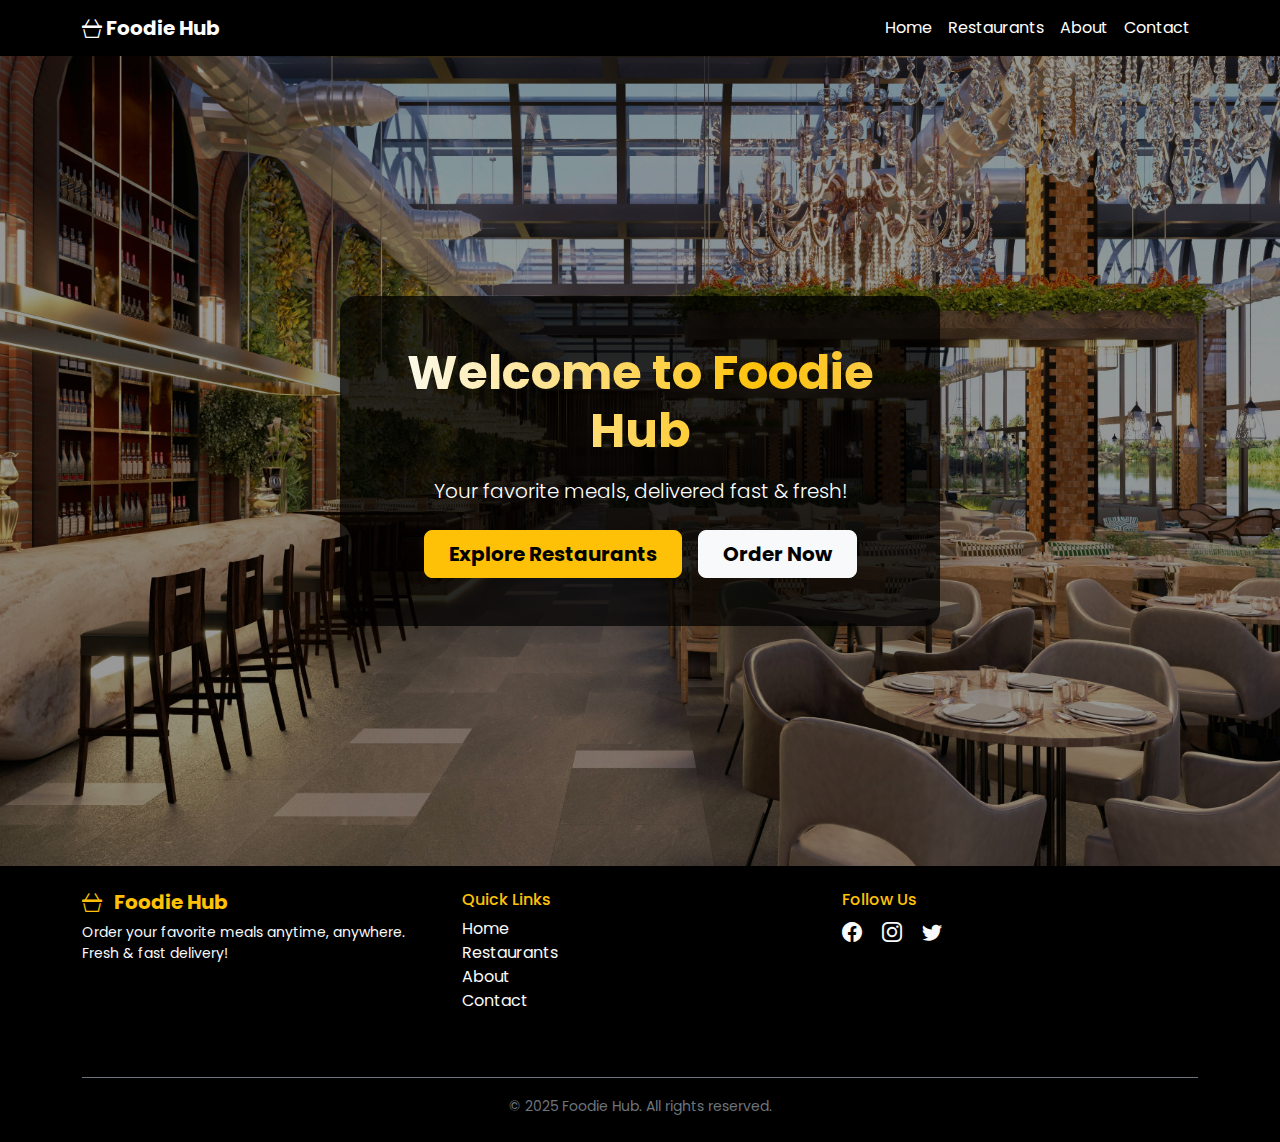
<file: index.html>
<!DOCTYPE html>
<html lang="en">
<head>
  <meta charset="UTF-8" />
  <meta name="viewport" content="width=device-width, initial-scale=1" />
  <title>Foodie Hub - Home</title>

  <!-- Bootstrap CSS -->
  <link href="https://cdn.jsdelivr.net/npm/bootstrap@5.3.0/dist/css/bootstrap.min.css" rel="stylesheet" />

  <!-- Bootstrap Icons -->
  <link href="https://cdn.jsdelivr.net/npm/bootstrap-icons@1.10.5/font/bootstrap-icons.css" rel="stylesheet" />

  <!-- Google Fonts -->
  <link href="https://fonts.googleapis.com/css2?family=Poppins&display=swap" rel="stylesheet" />

  <!-- Custom CSS -->
  <link rel="stylesheet" href="style.css" />
  <link rel="icon" href="images/favicone.png" type="image/x-icon" />
</head>
<body class="bg-dark text-light">
  <!-- Navbar -->
  <nav class="navbar navbar-expand-lg navbar-dark sticky-top bg-black">
    <div class="container">
      <a class="navbar-brand fw-bold" href="#"><i class="bi bi-basket3"></i> Foodie Hub</a>
        <button class="navbar-toggler" type="button" data-bs-toggle="collapse" data-bs-target="#mainNav">
        <span class="navbar-toggler-icon"></span>
      </button>
      <div class="collapse navbar-collapse" id="mainNav">
        <ul class="navbar-nav ms-auto">
          <li class="nav-item"><a class="nav-link text-white" href="index.html">Home</a></li>
          <li class="nav-item"><a class="nav-link text-white" href="resturants.html">Restaurants</a></li>
          <li class="nav-item"><a class="nav-link text-white" href="about.html">About</a></li>
          <li class="nav-item"><a class="nav-link text-white" href="contact.html">Contact</a></li>
        </ul>
      </div>
    </div>
  </nav>


  <!-- Hero Section -->
  <section class="hero flex-grow-1 d-flex align-items-center justify-content-center text-center">
    <div class="hero-card p-5 rounded-4 shadow-lg">
      <h1 class="hero-title fw-bold mb-3">Welcome to Foodie Hub</h1>
      <p class="lead mb-4">Your favorite meals, delivered fast & fresh!</p>
      <div class="d-flex flex-wrap justify-content-center">
      <a href="resturants.html" class="btn btn-warning btn-lg fw-bold px-4">
        Explore Restaurants
      </a>
      <a href="order.html" class="btn btn-light btn-lg fw-bold px-4 ms-3 mt-3 mt-md-0">
        Order Now
      </a>
      </div>
    </div>
   </section>
 <!-- Footer -->
<footer class="bg-black text-light py-4">
  <div class="container text-center text-md-start">
    <div class="row">
      <!-- Icone And descriptions-->
      <div class="col-md-4 mb-4">
        <h5 class="fw-bold text-warning">
          <i class="bi bi-basket3 me-2"></i> Foodie Hub
        </h5>
        <p class="small">Order your favorite meals anytime, anywhere. Fresh & fast delivery!</p>
      </div>

      <!--Quick Links -->
      <div class="col-md-4 mb-4">
        <h6 class="text-warning">Quick Links</h6>
        <ul class="list-unstyled">
          <li><a href="index.html" class="text-light text-decoration-none">Home</a></li>
          <li><a href="resturant.html" class="text-light text-decoration-none">Restaurants</a></li>
          <li><a href="about.html" class="text-light text-decoration-none">About</a></li>
          <li><a href="contact.html" class="text-light text-decoration-none">Contact</a></li>
        </ul>
      </div>

      <!-- Social Medias-->
      <div class="col-md-4 mb-4">
        <h6 class="text-warning">Follow Us</h6>
        <a href="#" class="text-light me-3 fs-5"><i class="bi bi-facebook"></i></a>
        <a href="#" class="text-light me-3 fs-5"><i class="bi bi-instagram"></i></a>
        <a href="#" class="text-light me-3 fs-5"><i class="bi bi-twitter"></i></a>
      </div>
    </div>

    <!-- Copy Right-->
    <div class="text-center pt-3 border-top border-secondary mt-4">
      <small class="text-secondary">&copy; 2025 Foodie Hub. All rights reserved.</small>
    </div>
  </div>
</footer>
  <!-- Bootstrap Bundle -->
  <script src="https://cdn.jsdelivr.net/npm/bootstrap@5.3.7/dist/js/bootstrap.bundle.min.js"></script>
</body>
</html>
</file>
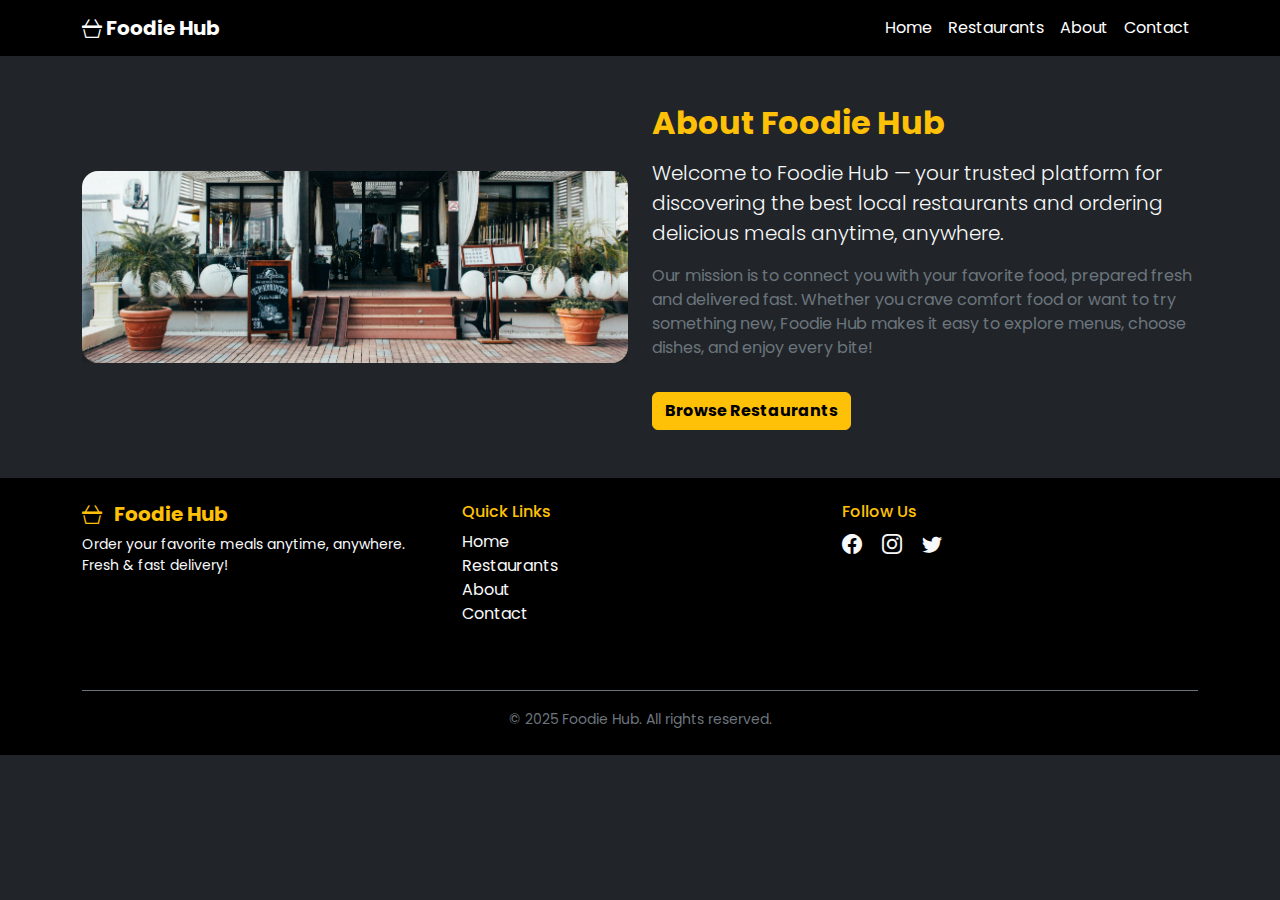
<file: about.html>
<!DOCTYPE html>
<html lang="en">
<head>
  <meta charset="UTF-8" />
  <meta name="viewport" content="width=device-width, initial-scale=1" />
  <title>Foodie Hub - Restaurants</title>

  <!-- Bootstrap CSS -->
  <link href="https://cdn.jsdelivr.net/npm/bootstrap@5.3.0/dist/css/bootstrap.min.css" rel="stylesheet" />

  <!-- Bootstrap Icons -->
  <link href="https://cdn.jsdelivr.net/npm/bootstrap-icons@1.10.5/font/bootstrap-icons.css" rel="stylesheet" />

  <!-- Google Fonts -->
  <link href="https://fonts.googleapis.com/css2?family=Poppins&display=swap" rel="stylesheet" />

  <!-- Custom CSS -->
  <link rel="stylesheet" href="style.css" />
  <link rel="icon" href="images/favicone.png" type="image/x-icon" />
</head>
<body class="bg-dark text-light">
  <!-- Navbar -->
  <nav class="navbar navbar-expand-lg navbar-dark sticky-top bg-black">
    <div class="container">
      <a class="navbar-brand fw-bold" href="#"><i class="bi bi-basket3"></i> Foodie Hub</a>
        <button class="navbar-toggler" type="button" data-bs-toggle="collapse" data-bs-target="#mainNav">
        <span class="navbar-toggler-icon"></span>
      </button>
      <div class="collapse navbar-collapse" id="mainNav">
        <ul class="navbar-nav ms-auto">
          <li class="nav-item"><a class="nav-link text-white" href="index.html">Home</a></li>
          <li class="nav-item"><a class="nav-link text-white" href="resturants.html">Restaurants</a></li>
          <li class="nav-item"><a class="nav-link text-white" href="about.html">About</a></li>
          <li class="nav-item"><a class="nav-link text-white" href="contact.html">Contact</a></li>
        </ul>
      </div>
    </div>
  </nav>

<!-- About Section -->

<section id="about" class="py-5 text-bg-dark">
  <div class="container">
    <div class="row align-items-center">
      
  
      <div class="col-lg-6 mb-4 mb-lg-0">
        <div class="perspective-wrapper">
          <img src="images/ba.jpg"alt="About Foodie Hub" class="img-fluid rounded-4 shadow-lg">
        </div>
      </div>

   
      <div class="col-lg-6">
        <h2 class="fw-bold text-warning mb-3">About Foodie Hub</h2>
        <p class="lead text-light">
          Welcome to Foodie Hub — your trusted platform for discovering the best local restaurants and ordering delicious meals anytime, anywhere.
        </p>
        <p class="text-secondary">
          Our mission is to connect you with your favorite food, prepared fresh and delivered fast. Whether you crave comfort food or want to try something new, Foodie Hub makes it easy to explore menus, choose dishes, and enjoy every bite!
        </p>
        <a href="resturants.html" class="btn btn-warning fw-bold mt-3">Browse Restaurants</a>
      </div>

    </div>
  </div>
</section>


  <!-- Footer -->
 <footer class="bg-black text-light py-4">
    <div class="container text-center text-md-start">
      <div class="row">
        <div class="col-md-4 mb-4">
          <h5 class="fw-bold text-warning">
            <i class="bi bi-basket3 me-2"></i> Foodie Hub
          </h5>
          <p class="small">Order your favorite meals anytime, anywhere. Fresh & fast delivery!</p>
        </div>
        <div class="col-md-4 mb-4">
          <h6 class="text-warning">Quick Links</h6>
          <ul class="list-unstyled">
            <li><a href="index.html" class="text-light text-decoration-none">Home</a></li>
            <li><a href="#" class="text-light text-decoration-none">Restaurants</a></li>
            <li><a href="#" class="text-light text-decoration-none">About</a></li>
            <li><a href="#" class="text-light text-decoration-none">Contact</a></li>
          </ul>
        </div>
        <div class="col-md-4 mb-4">
          <h6 class="text-warning">Follow Us</h6>
          <a href="#" class="text-light me-3 fs-5"><i class="bi bi-facebook"></i></a>
          <a href="#" class="text-light me-3 fs-5"><i class="bi bi-instagram"></i></a>
          <a href="#" class="text-light me-3 fs-5"><i class="bi bi-twitter"></i></a>
        </div>
      </div>
      <div class="text-center pt-3 border-top border-secondary mt-4">
        <small class="text-secondary">&copy; 2025 Foodie Hub. All rights reserved.</small>
      </div>
    </div>
  </footer>

  <!-- Bootstrap Bundle -->
  <script src="https://cdn.jsdelivr.net/npm/bootstrap@5.3.7/dist/js/bootstrap.bundle.min.js"></script>
</body>
</html>
</file>
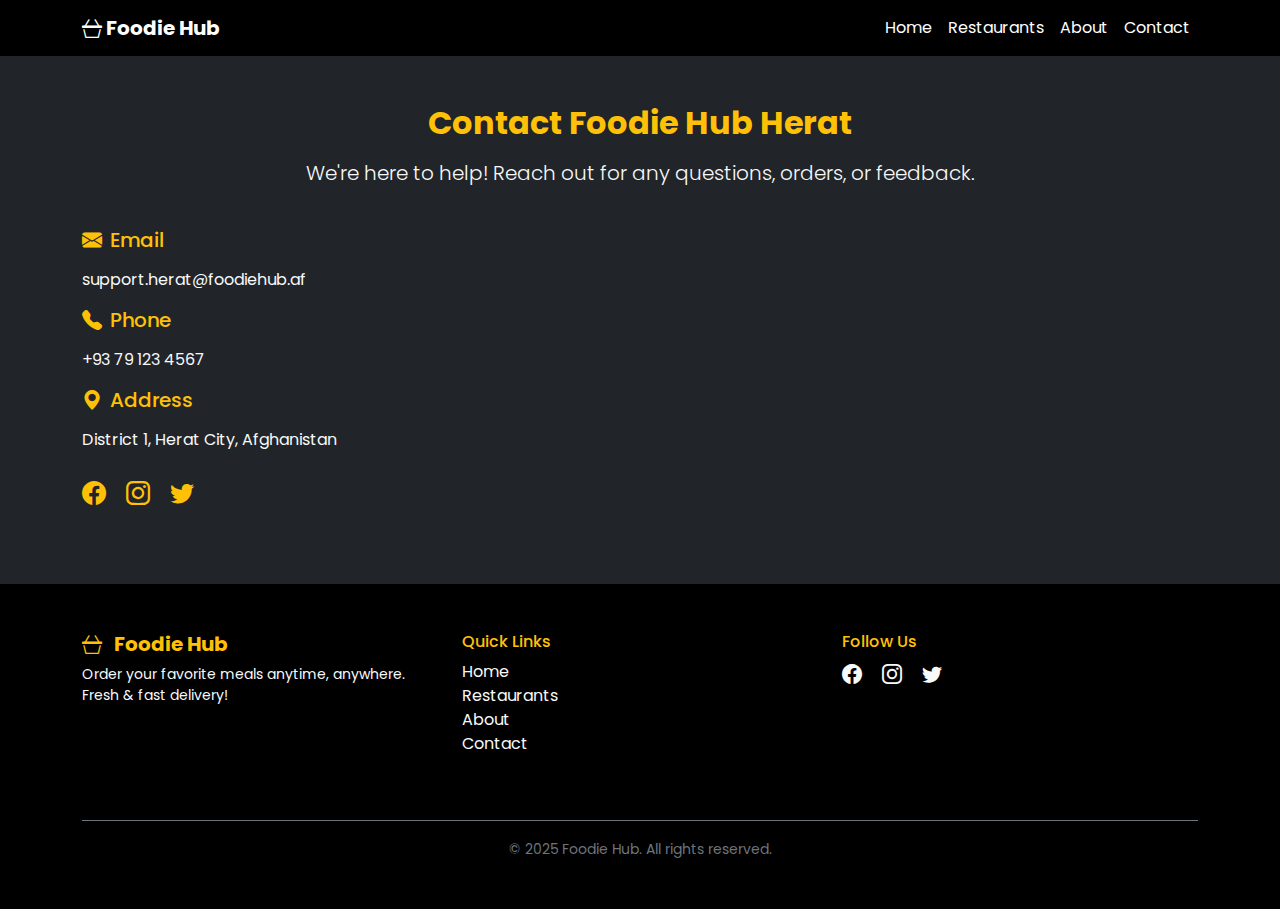
<file: contact.html>
<!DOCTYPE html>
<html lang="en">
<head>
  <meta charset="UTF-8" />
  <meta name="viewport" content="width=device-width, initial-scale=1" />
  <title>Foodie Hub - Restaurants</title>

  <!-- Bootstrap CSS -->
  <link href="https://cdn.jsdelivr.net/npm/bootstrap@5.3.0/dist/css/bootstrap.min.css" rel="stylesheet" />

  <!-- Bootstrap Icons -->
  <link href="https://cdn.jsdelivr.net/npm/bootstrap-icons@1.10.5/font/bootstrap-icons.css" rel="stylesheet" />

  <!-- Google Fonts -->
  <link href="https://fonts.googleapis.com/css2?family=Poppins&display=swap" rel="stylesheet" />

  <!-- Custom CSS -->
  <link rel="stylesheet" href="style.css" />
  <link rel="icon" href="images/favicone.png" type="image/x-icon" />
</head>
<body class="bg-dark text-light">
  <!-- Navbar -->
 <nav class="navbar navbar-expand-lg navbar-dark sticky-top bg-black">
    <div class="container">
      <a class="navbar-brand fw-bold" href="#"><i class="bi bi-basket3"></i> Foodie Hub</a>
        <button class="navbar-toggler" type="button" data-bs-toggle="collapse" data-bs-target="#mainNav">
        <span class="navbar-toggler-icon"></span>
      </button>
      <div class="collapse navbar-collapse" id="mainNav">
        <ul class="navbar-nav ms-auto">
          <li class="nav-item"><a class="nav-link text-white" href="index.html">Home</a></li>
          <li class="nav-item"><a class="nav-link text-white" href="resturants.html">Restaurants</a></li>
          <li class="nav-item"><a class="nav-link text-white" href="about.html">About</a></li>
          <li class="nav-item"><a class="nav-link text-white" href="contact.html">Contact</a></li>
        </ul>
      </div>
    </div>
  </nav>

  <!-- Contact Section -->
<section class="py-5 flex-grow-1">
    <div class="container">
      <div class="row justify-content-center mb-4">
        <div class="col-lg-8 text-center">
          <h2 class="fw-bold text-warning mb-3">Contact Foodie Hub Herat</h2>
          <p class="lead text-light">We're here to help! Reach out for any questions, orders, or feedback.</p>
        </div>
      </div>

      <div class="row justify-content-center">
        <div class="col-lg-6 mb-4">
          <h5 class="text-warning mb-3"><i class="bi bi-envelope-fill me-2"></i>Email</h5>
          <p class="text-light">support.herat@foodiehub.af</p>

          <h5 class="text-warning mb-3"><i class="bi bi-telephone-fill me-2"></i>Phone</h5>
          <p class="text-light">+93 79 123 4567</p>

          <h5 class="text-warning mb-3"><i class="bi bi-geo-alt-fill me-2"></i>Address</h5>
          <p class="text-light">District 1, Herat City, Afghanistan</p>

          <!-- Social Icons -->
          <div class="mt-4">
            <a href="#" class="text-warning fs-4 me-3"><i class="bi bi-facebook"></i></a>
            <a href="#" class="text-warning fs-4 me-3"><i class="bi bi-instagram"></i></a>
            <a href="#" class="text-warning fs-4 me-3"><i class="bi bi-twitter"></i></a>
          </div>
        </div>

        <!-- Google Map -->
        <div class="col-lg-6">
          <div class="ratio ratio-16x9 rounded-4 overflow-hidden">
            <iframe
              src="https://www.google.com/maps/embed?pb=!1m18!1m12!1m3!1d10792.493982629205!2d62.20133810886512!3d34.34037772125186!2m3!1f0!2f0!3f0!3m2!1i1024!2i768!4f13.1!3m3!1m2!1s0x3e95e93e4760d63d%3A0xd1545c92f6d96b02!2sDistrict%201%2C%20Herat!5e0!3m2!1sen!2saf!4v1710440000000!5m2!1sen!2saf"
              style="border:0;" allowfullscreen="" loading="lazy"></iframe>
          </div>
        </div>
      </div>
    </div>
  </section>

  <!-- Footer (Original) -->
  <footer class="bg-black text-light py-5">
    <div class="container text-center text-md-start">
      <div class="row">
        <!-- Icone And descriptions-->
        <div class="col-md-4 mb-4">
          <h5 class="fw-bold text-warning">
            <i class="bi bi-basket3 me-2"></i> Foodie Hub
          </h5>
          <p class="small">Order your favorite meals anytime, anywhere. Fresh & fast delivery!</p>
        </div>

        <!-- Quick Links -->
        <div class="col-md-4 mb-4">
          <h6 class="text-warning">Quick Links</h6>
          <ul class="list-unstyled">
            <li><a href="index.html" class="text-light text-decoration-none">Home</a></li>
            <li><a href="resturants.html" class="text-light text-decoration-none">Restaurants</a></li>
            <li><a href="about.html" class="text-light text-decoration-none">About</a></li>
            <li><a href="contact.html" class="text-light text-decoration-none">Contact</a></li>
          </ul>
        </div>

        <!-- Social Medias -->
        <div class="col-md-4 mb-4">
          <h6 class="text-warning">Follow Us</h6>
          <a href="#" class="text-light me-3 fs-5"><i class="bi bi-facebook"></i></a>
          <a href="#" class="text-light me-3 fs-5"><i class="bi bi-instagram"></i></a>
          <a href="#" class="text-light me-3 fs-5"><i class="bi bi-twitter"></i></a>
        </div>
      </div>

      <!-- Copy Right -->
      <div class="text-center pt-3 border-top border-secondary mt-4">
        <small class="text-secondary">&copy; 2025 Foodie Hub. All rights reserved.</small>
      </div>
    </div>
  </footer>

  <!-- Bootstrap Bundle -->
  <script src="https://cdn.jsdelivr.net/npm/bootstrap@5.3.7/dist/js/bootstrap.bundle.min.js"></script>
</body>
</html>
</file>
<file: style.css>
body {
  font-family: 'Poppins', sans-serif;
  margin:0;
}
/*----------- Navbar --------------- */
.navbar-nav .nav-link {
  transition: all 0.3s ease;
}
.navbar-nav .nav-link:hover,
.navbar-nav .nav-link.active {
  color: #fff;
  background-color: rgba(255, 193, 7, 0.1);
  border-radius: 0.25rem;
}


.navbar-toggler {
  border-color: #e9e8e5;
}
.navbar-toggler:focus {
  box-shadow: 0 0 0 0.25rem whitesmoke;
}

@media (max-width: 991.98px) {
  .navbar-collapse {
    margin-top: 0.5rem;
  }

  .navbar-nav {
    background-color: #2C2C2C;
    margin-top: 0.5rem;
  }
  .navbar-nav .nav-item {
    border-top: 1px solid #f3f1ed;
    }
  .navbar-nav .nav-item:first-child {
    border-top: none;
  }
}

/*----------- Hero Section -----------*/
.hero {
  height: 90vh;
  position: relative;
  overflow: hidden;
}

.hero::before {
  content: "";
  position: absolute;
  inset: 0;
  background: url("images/hero-background.jpg") center center / cover no-repeat;
  filter: brightness(0.6);
  animation: zoomMoveCycle 30s ease-in-out infinite;
  z-index: -1;
}

.hero-card {
  position: relative;
  background-color: rgba(0, 0, 0, 0.75);
  border-radius: 1.5rem;
  max-width: 600px;
  color: #fff;
  padding: 3rem 2rem;
  box-shadow: 0 8px 24px rgba(0, 0, 0, 0.85);
  z-index: 1;
}
@media (max-width: 768px) {
  .hero-card {
    max-width: 90%; 
    padding: 2rem 1.5rem; 
     background-color: transparent;
  }
}

@media (max-width: 480px) {
  .hero-card {
    max-width: 95%; 
    padding: 1.5rem 1rem;
     background-color: transparent;
  }
}
@keyframes zoomMoveCycle {
  0% {
    transform: scale(1) translateX(0);
  }
  25% {
    transform: scale(1.15) translateX(0);
  }
  50% {
    transform: scale(1.15) translateX(30px);
  }
  75% {
    transform: scale(1.15) translateX(-30px);
  }
  100% {
    transform: scale(1) translateX(0);
  }
}


/* ----------Gradient Animated Title---------- */

.hero-title {
  font-size: 3rem;
  font-weight: 700;
  background: linear-gradient(
    90deg,
    #fbfcf5,
    #ffc107,
    rgb(236, 234, 231),
    #df0a0a,
    #ece9c0
  );
  background-size: 300% 100%;
  background-position: 0% 50%;
  -webkit-background-clip: text;
  -webkit-text-fill-color: transparent;
  animation: gradientLinear 8s linear infinite;
  background-clip: text;
  text-fill-color: transparent;
}

@keyframes gradientLinear {
  0% {
    background-position: 0% 50%;
  }
  100% {
    background-position: 100% 50%;
  }
}
/* -----------Responsive Fonts----------- */
@media (max-width: 768px) {
  .hero-title {
    font-size: 2rem;
  }
}

/*----------resturants section---------------*/

.restaurants-section {
  background: url('images/resturants.jpg') center/cover no-repeat fixed;
  padding: 4rem 0;
}

.restaurants-section .card {
  background-color: rgba(0, 0, 0, 0.8);
  color: #fff;

}

.restaurants-section .card-img-top {
  height: 180px;
  object-fit: cover;
  width: 100%;
}

.restaurants-section .row {
  overflow: hidden;
}
.restaurant-card {
  overflow: hidden; 
}

.restaurant-card .card-img-top {
  transition: transform 0.4s ease;
}

.restaurant-card:hover .card-img-top {
  transform: scale(1.1);
}

/* ---------- Menu Page ---------- */

#menu .menu-thumb {
  width: 100%;
  height: 120px;
  object-fit: cover;
}

#menu .card {
  height: 100%;
}
#menu .col-lg-4,
#menu .col-md-6,
#menu .col-sm-12 {
  display: flex;
}

#menu .card {
  flex: 1; 
  display: flex;
  flex-direction: column;
  overflow: hidden;
}

#menu .card .row {
  flex: 1; 
}

#menu .card-body {
  flex: 1;
  display: flex;
  flex-direction: column;
  justify-content: space-between;
}
.menu-thumb {
  transition: transform 0.4s ease;
}

.menu-thumb:hover {
  transform: scale(1.1);
}
/*---------------Order Section --------------*/
.order-section {
  background: url('images/pexels-imin-technology-276315592-12935041.jpg') no-repeat center center;
  background-size: cover;
}

.order-form {
  background-color: rgba(0,0,0,0.75);
  backdrop-filter: blur(3px);
}

/* --------------------About Section-------------------*/

.perspective-wrapper {
  overflow: hidden;
}

.perspective-wrapper img {
  display: block;
  width: 100%;
  height: auto;
  transform-origin: center center;
  animation: zoomMoveCycle 20s ease-in-out infinite;
}

@keyframes zoomMoveCycle {
  0% {
    transform: scale(1) translateX(0);
  }
  25% {
    transform: scale(1.15) translateX(0);
  }
  50% {
    transform: scale(1.15) translateX(-30px);
  }
  75% {
    transform: scale(1.15) translateX(30px);
  }
  100% {
    transform: scale(1) translateX(0);
  }
}

/*---------contact-------------*/
.contact-section {
  background-color: #222;
}
</file>
